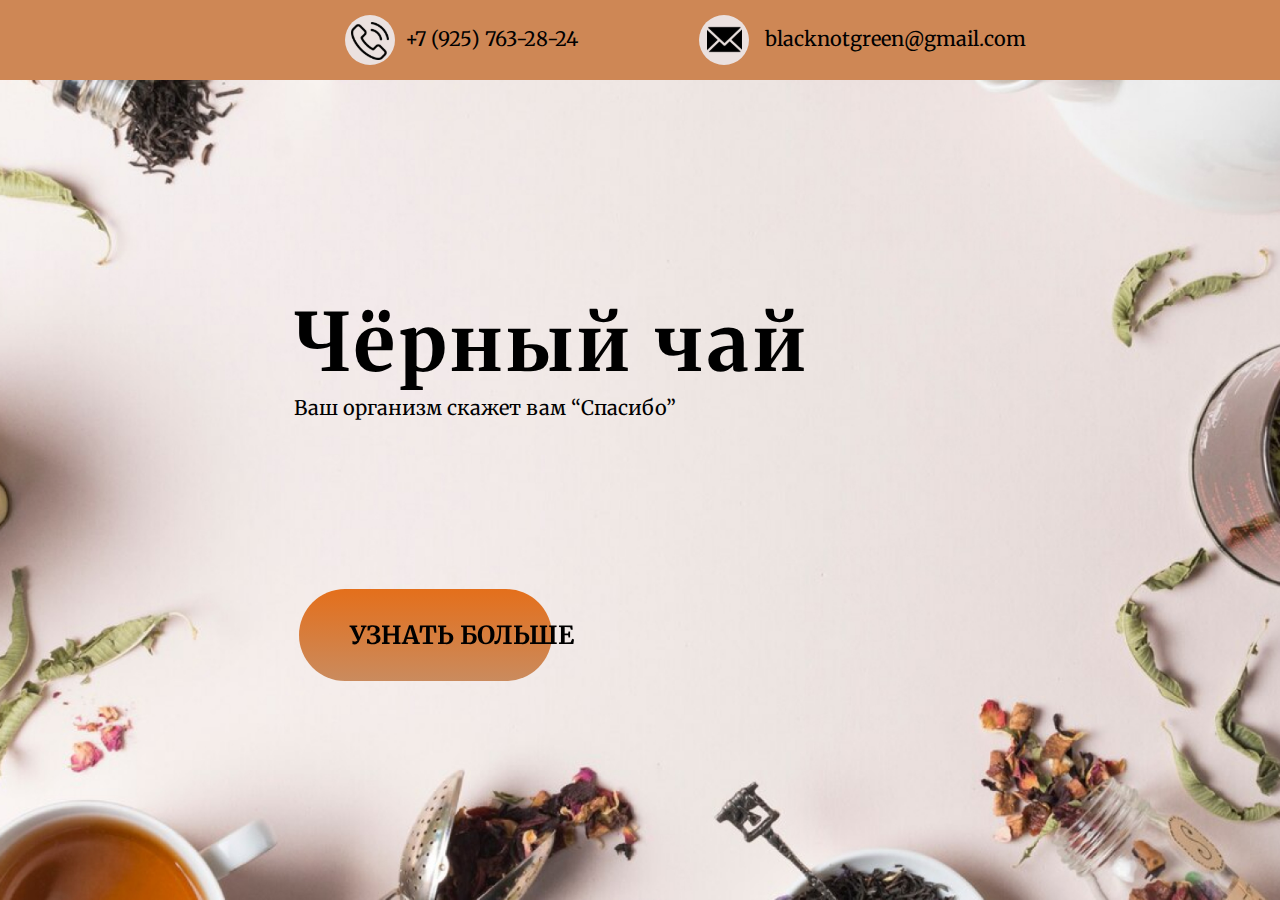
<file: index.html>
<!DOCTYPE html>
<html lang="en">
<head>
   <meta charset="UTF-8">
    <meta http-equiv="X-UA-Compatible" content="IE=edge">
    <meta name="viewport" content="width=device-width, initial-scale=1.0">
    <title>ЧЁРНЫЙ ЧАЙ</title>
    <link rel="stylesheet" href="css/main.css">
    <link rel="preconnect" href="https://fonts.googleapis.com">
<link rel="preconnect" href="https://fonts.gstatic.com" crossorigin>
<link href="https://fonts.googleapis.com/css2?family=Merriweather:ital,wght@0,300;0,400;0,700;0,900;1,300;1,400;1,700;1,900&display=swap" rel="stylesheet">

</head>
<body>
    <header id="header" class="header">
        <div class="container1">
            <div class="number">+7 (925) 763-28-24</div>
            <div class="elips1"></div>
            <div class="phone"></div>
            <div class="elips2"></div>
            <div class="mail">blacknotgreen@gmail.com</div>
            <div class="email"></div>
        </div>
        <div class="Чёрный_чай">Чёрный чай</div>
        <div class="Чёрный_чай1">Ваш организм скажет вам “Спасибо”</div>
        <div class="container2">       
            <a href="index1.html">
                <div class="Кнопка"></div>
                <div class="Узнать_больше">УЗНАТЬ БОЛЬШЕ</div>
            </a>
        </div>   
</body>
</html>
</file>
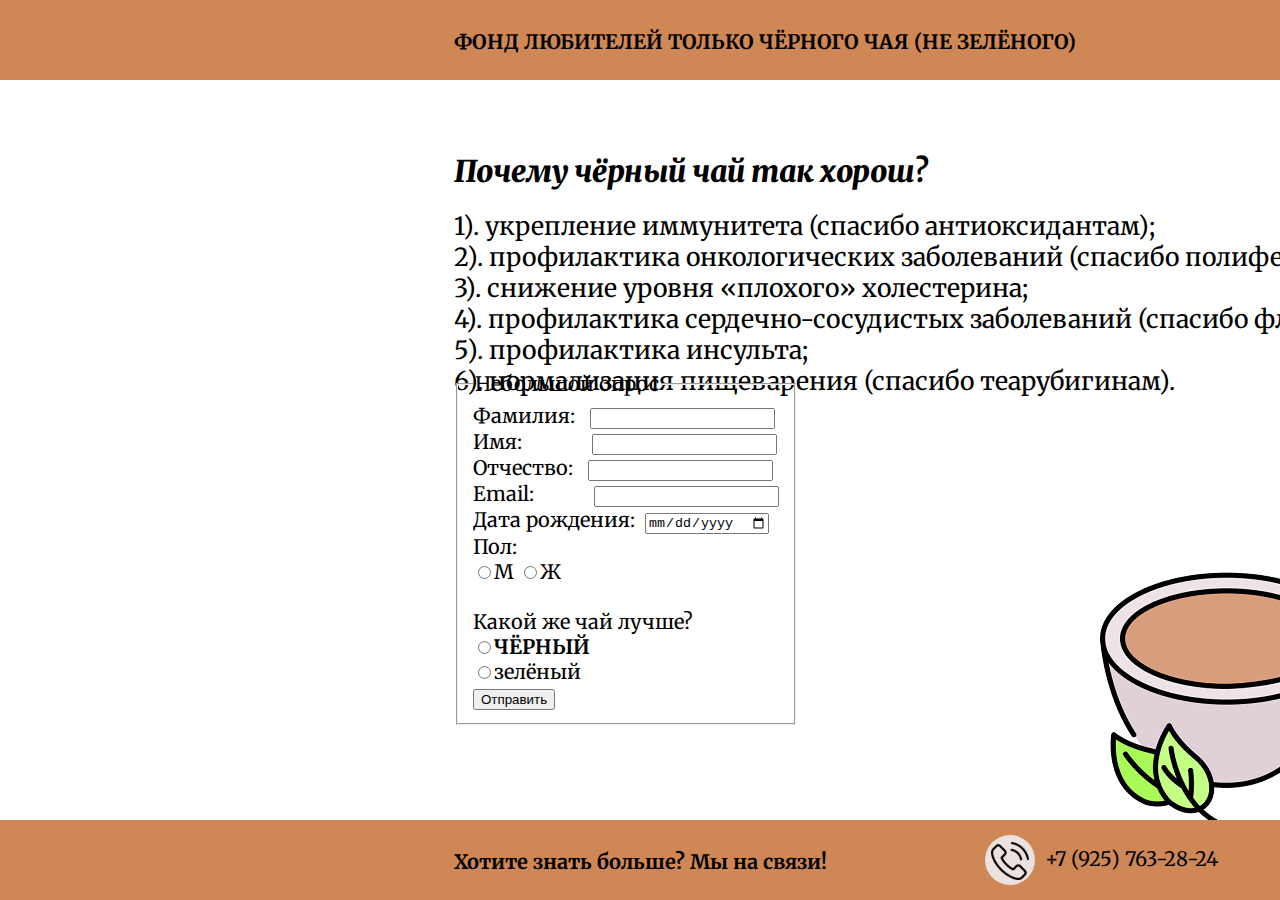
<file: index1.html>
<!DOCTYPE html>
<html lang="en">
<head>
   <meta charset="UTF-8">
    <meta http-equiv="X-UA-Compatible" content="IE=edge">
    <meta name="viewport" content="width=device-width, initial-scale=1.0">
    <title>ФЛТЧЧ</title>
    <link rel="stylesheet" href="css/main1.css">
    <link rel="preconnect" href="https://fonts.googleapis.com">
<link rel="preconnect" href="https://fonts.gstatic.com" crossorigin>
<link href="https://fonts.googleapis.com/css2?family=Merriweather:ital,wght@0,300;0,400;0,700;0,900;1,300;1,400;1,700;1,900&display=swap" rel="stylesheet">

</head>
<body>
    <header id="header" class="header">
        <div class="container1">
            <div class="text1">ФОНД ЛЮБИТЕЛЕЙ ТОЛЬКО ЧЁРНОГО ЧАЯ (НЕ ЗЕЛЁНОГО)</div>         
        </div>
    </header>
    <bol id="bol" class="bol">
        <div class="container2">
            <div class="text2">Почему чёрный чай так хорош?</div>
            <div class="text3">1). укрепление иммунитета (спасибо антиоксидантам);<br>
                2). профилактика онкологических заболеваний (спасибо полифенолам);<br>
                3). снижение уровня «плохого» холестерина;<br>
                4). профилактика сердечно-сосудистых заболеваний (спасибо флаваноидам);<br>
                5). профилактика инсульта;<br>
                6). нормализация пищеварения (спасибо теарубигинам).
                </div>
        <div class="cup"></div>
        </div>
    </bol>
    <form id="form" class="form">
		<fieldset>
		<legend>Небольшой опрос</legend>
        Фамилия: &nbsp;
        <input type="text" name="lastname" pattern=[А-Яя-яЁё]{} required><Br>
        Имя: &nbsp; &nbsp;&nbsp;&nbsp;&nbsp;&nbsp;&nbsp;&nbsp;&nbsp;&nbsp;&nbsp;  
        <input type="text" name="firstname" pattern=[А-Яя-яЁё]{} required><Br>
        Отчество: &nbsp;
        <input type="text" name="surname" pattern=[А-Яя-яЁё]{}><Br>
		Email:&nbsp; &nbsp; &nbsp; &nbsp; &nbsp; &nbsp; 
		<input type="email" name="lastname" required><Br>
		Дата рождения:&nbsp;
        <input type="date" required><Br>
		Пол:<Br>
		<input type="radio" name="answer" value="a1">М
		<input type="radio" name="answer" value="a2">Ж<Br>
        <Br>
        Какой же чай лучше?<Br>
        <input type="radio" name="answer1" value="a1" required><b>ЧЁРНЫЙ</b><Br>
        <input type="radio" name="answer1" value="a2" required>зелёный<Br>
        <a href="index1.html">
            <input type="submit" value="Отправить">
        </a>
		</fieldset>
    </form>
    <bot id="bot" class="bot">
        <div class="container3">
            <div class="text5">Хотите знать больше? Мы на связи!</div>
            <div class="elips1"></div>
            <div class="phone"></div>
            <div class="number">+7 (925) 763-28-24</div>
            <div class="elips2"></div>
            <div class="email"></div>
            <div class="mail">blacknotgreen@gmail.com</div>         
        </div>
    </bot>
</body>
</html>
</file>
<file: css/main.css>
body{
    
    background: url('../img/Fon.jpg');
    background-repeat: no-repeat;
    background-position: center center;
    background-attachment: fixed;
    -webkit-background-size: cover;
    -moz-background-size: cover;
    -o-background-size: cover;
    background-size: cover;

}

.container1{

    position: absolute;
    width: 100%;
    height: 80px;
    right: 0px;
    top: 0%;

    font-family: 'Merriweather';
    font-style: normal;
    font-weight: 400;
    font-size: 20px;
    line-height: 25px;
  
    background: #CE8755;

}

.elips1{

    position: absolute;
    width: 50px;
    height: 50px;
    right: 885px;
    top: 15px;
    border-radius: 100px;
    
    background: #EBE1DF;

}

.phone {

position: absolute;
width: 38px;
height: 38px;
right: 891px;
top: 22px;

background: url('../img/phone.svg');

}


.number {

    position: absolute;
    width: 237.55px;
    height: 25px;
    right: 637px;
    top: 26px;
       
    color: #000000;

}

.elips2{

    position: absolute;
    width: 50px;
    height: 50px;
    right: 531px;
    top: 15px;
    border-radius: 100px;
    
    background: #EBE1DF;

}

.email{

position: absolute;
width: 35px;
height: 35px;
right: 538px;
top: 22px;

background: url('../img/email.svg');

}

.mail{

    position: absolute;
    width: 277px;
    height: 27px;
    right: 238px;
    top: 26px;
        
    color: #000000;
    
}

.Чёрный_чай{

    position: absolute;
    width: 710px;
    height: 103px;
    left: 23%;
    top: 292px;
    
    font-family: 'Merriweather';
    font-style: normal;
    font-weight: 700;
    font-size: 80px;
    line-height: 101px;
    letter-spacing: 0.05em;
    
    color: #000000;
}

.Чёрный_чай1{

position: absolute;
width: 398px;
height: 25px;
left: 23%;
top: 395px;

font-family: 'Merriweather';
font-style: normal;
font-weight: 400;
font-size: 20px;
line-height: 25px;

color: #000000;
}

.Узнать_больше{

    position: fixed;
    width: 233px;
    height: 15px;
    left: 27%;
    top: 620px;
    
    font-family: 'Merriweather';
    font-style: normal;
    font-weight: 700;
    font-size: 25px;
    line-height: 31px;
    text-align: center;
    user-select: none;
    
    color: #000000;

}

.Кнопка{

    height: 92px;
    margin-left: 23%;
    width: 20%;
    margin-top: 589px;
    
    background: linear-gradient(180deg, #E46F1B 0%, #CA8B5E 100%);
    border-radius: 90px;

}
</file>
<file: css/main1.css>
.text1{

position: absolute;
width: 635px;
height: 22px;
left: 454px;
top: 29px;

font-family: 'Merriweather';
font-style: normal;
font-weight: 700;
font-size: 20px;
line-height: 25px;

color: #000000;

}

.container1{

position: absolute;
width: 1920px;
height: 80px;
left: 0px;
top: 0px;

background: #CE8755;
}

.text2{

    position: absolute;
width: 488px;
height: 38px;
left: 454px;
top: 152px;

font-family: 'Merriweather';
font-style: italic;
font-weight: 900;
font-size: 30px;
line-height: 38px;
/* identical to box height */


color: #000000;
}

.text3{

    position: absolute;
    width: 1062px;
    height: 194px;
    left: 454px;
    top: 211px;
    
    font-family: 'Merriweather';
    font-style: normal;
    font-weight: 400;
    font-size: 25px;
    line-height: 31px;
    
    color: #000000;

}

.cup{

    position: absolute;
    width: 300px;
    height: 300px;
    left: 1100px;
    top: 550px;

background: url(../img/Cup.png);

}

.text4{

    position: absolute;
width: 1062px;
height: 129px;
left: 454px;
top: 705px;

font-family: 'Merriweather';
font-style: italic;
font-weight: 400;
font-size: 25px;
line-height: 31px;

color: #000000;
}

.container3{

    position: absolute;
    width: 1920px;
    height: 80px;
    left: 0px;
    bottom: 0px;
    
    background: #CE8755;

}

.text5{

    position: absolute;
    width: 396px;
    height: 24px;
    left: 454px;
    bottom: 27px;
    
    font-family: 'Merriweather';
    font-style: normal;
    font-weight: 700;
    font-size: 20px;
    line-height: 25px;
    
    color: #000000;

}

.elips1{

    position: absolute;
    width: 50px;
    height: 50px;
    left: 985px;
    bottom: 15px;
    border-radius: 100px;
    
    background: #EBE1DF;

}

.phone{

    position: absolute;
    width: 38px;
    height: 38px;
    left: 991px;
    bottom: 20px;
    
    background: url(../img/phone.svg);
}

.number{

    position: absolute;
    width: 237.55px;
    height: 25px;
    left: 1045px;
    bottom: 29px;
    
    font-family: 'Merriweather';
    font-style: normal;
    font-weight: 400;
    font-size: 20px;
    line-height: 25px;
    
    color: #000000;
}

.elips2{

    position: absolute;
    width: 50px;
    height: 50px;
    left: 1339px;
    bottom: 15px;
    border-radius: 100px;
    
    background: #EBE1DF;
}

.email{

    position: absolute;
    width: 35px;
    height: 35px;
    left: 1347px;
    bottom: 21px;
    
    background: url(../img/email.svg);
}

.mail{

    position: absolute;
    width: 318.31px;
    height: 25px;
    left: 1405px;
    bottom: 27px;
    
    font-family: 'Merriweather';
    font-style: normal;
    font-weight: 400;
    font-size: 20px;
    line-height: 25px;
    
    color: #000000;
}

.form{

    position: absolute;
    height: 500px;
    left: 454px;
    bottom: 29px;
    
    font-family: 'Merriweather';
    font-style: normal;
    font-weight: 400;
    font-size: 20px;
    line-height: 25px;

}
</file>
